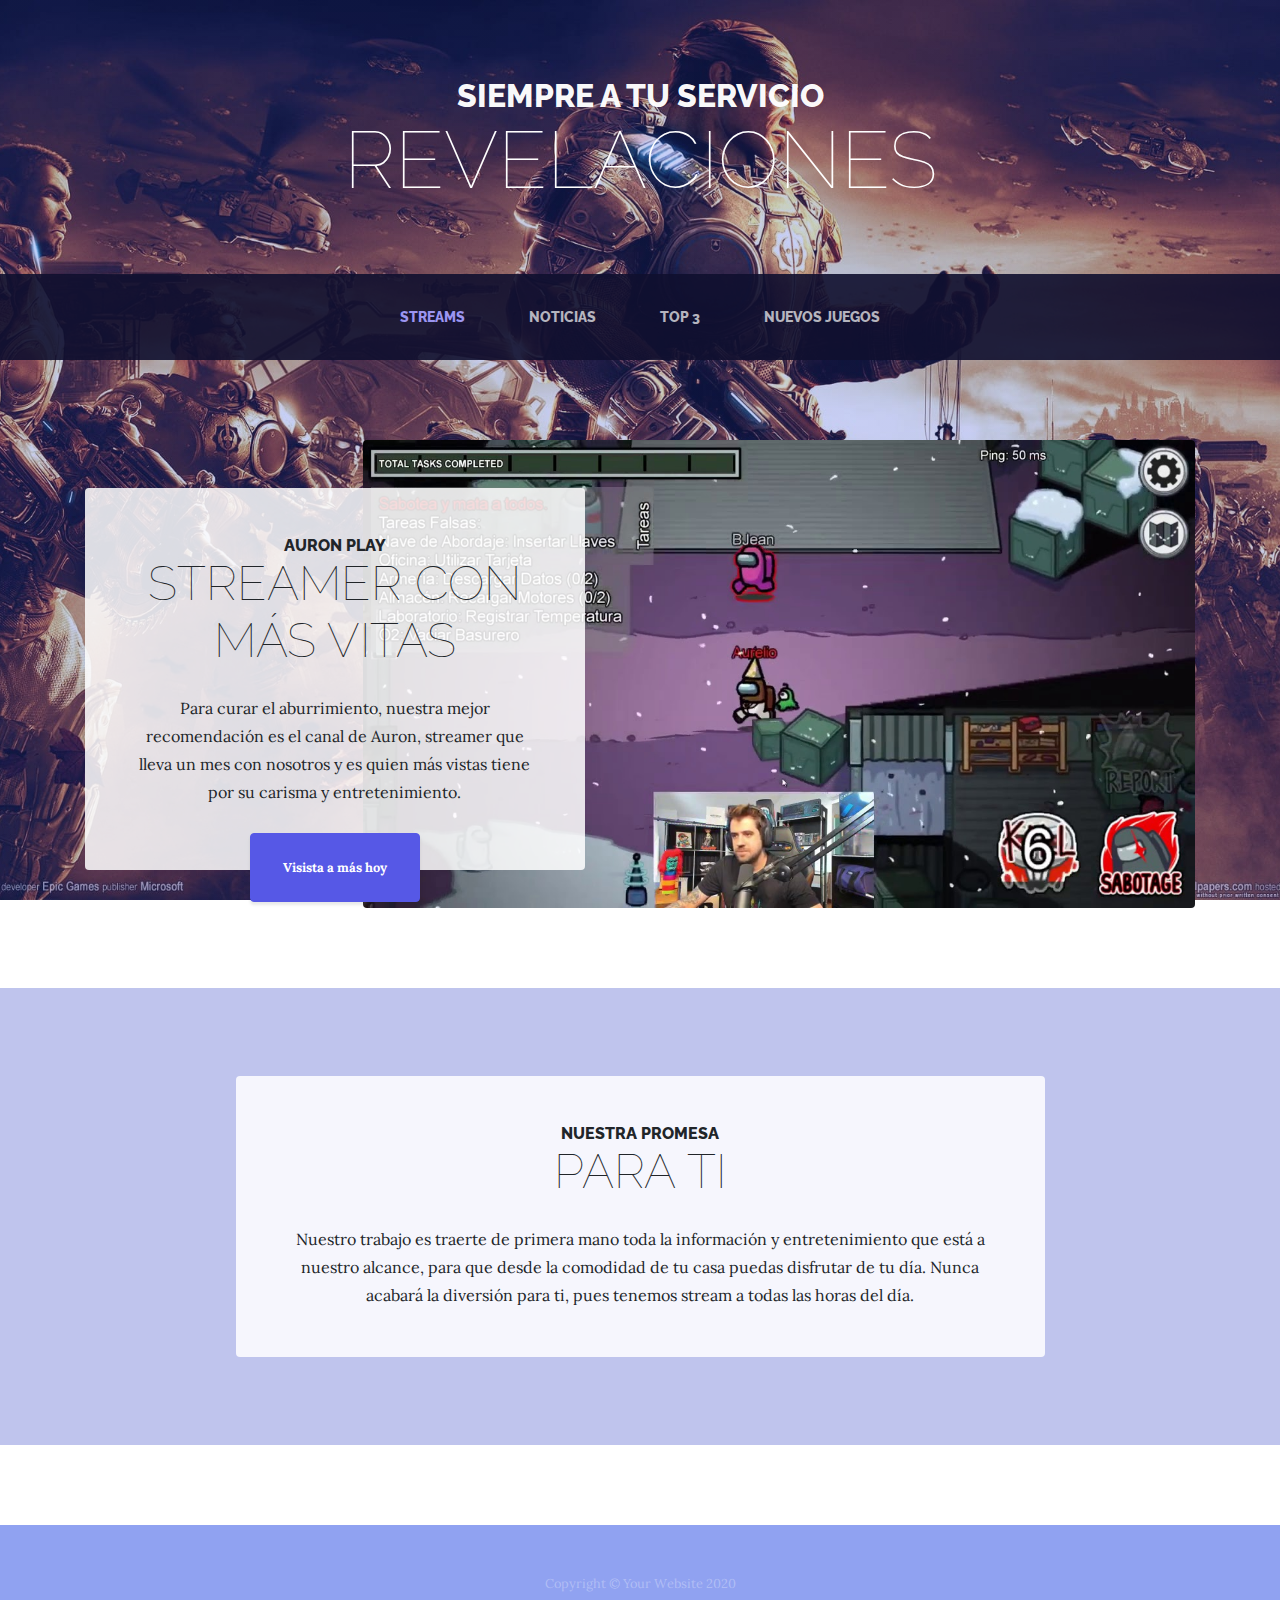
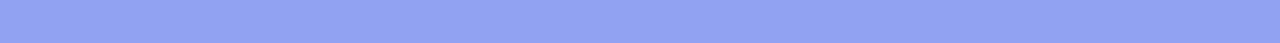
<file: le proyecte 2.0/index.html>
<!DOCTYPE html>
<html lang="en">

<head>

  <meta charset="utf-8">
  <meta name="viewport" content="width=device-width, initial-scale=1, shrink-to-fit=no">
  <meta name="description" content="">
  <meta name="author" content="">

  <title>Revelaciones</title>

  <!-- Bootstrap core CSS -->
  <link href="vendor/bootstrap/css/bootstrap.min.css" rel="stylesheet">

  <!-- Custom fonts for this template -->
  <link
    href="https://fonts.googleapis.com/css?family=Raleway:100,100i,200,200i,300,300i,400,400i,500,500i,600,600i,700,700i,800,800i,900,900i"
    rel="stylesheet">
  <link href="https://fonts.googleapis.com/css?family=Lora:400,400i,700,700i" rel="stylesheet">

  <!-- Custom styles for this template -->
  <link href="css/business-casual.min.css" rel="stylesheet">

</head>

<body>

  <h1 class="site-heading text-center text-white d-none d-lg-block">
    <span class="site-heading-upper text-primary mb-3">Siempre a tu servicio</span>
    <span class="site-heading-lower">Revelaciones</span>
  </h1>

  <!-- Navigation -->
  <nav class="navbar navbar-expand-lg navbar-dark py-lg-4" id="mainNav">
    <div class="container">
      <a class="navbar-brand text-uppercase text-expanded font-weight-bold d-lg-none" href="#">Start Bootstrap</a>
      <button class="navbar-toggler" type="button" data-toggle="collapse" data-target="#navbarResponsive"
        aria-controls="navbarResponsive" aria-expanded="false" aria-label="Toggle navigation">
        <span class="navbar-toggler-icon"></span>
      </button>
      <div class="collapse navbar-collapse" id="navbarResponsive">
        <ul class="navbar-nav mx-auto">
          <li class="nav-item active px-lg-4">
            <a class="nav-link text-uppercase text-expanded" href="index.html">Streams
              <span class="sr-only">(current)</span>
            </a>
          </li>
          <li class="nav-item px-lg-4">
            <a class="nav-link text-uppercase text-expanded" href="about.html">Noticias</a>
          </li>
          <li class="nav-item px-lg-4">
            <a class="nav-link text-uppercase text-expanded" href="products.html">Top 3</a>
          </li>
          <li class="nav-item px-lg-4">
            <a class="nav-link text-uppercase text-expanded" href="store.html">Nuevos juegos</a>
          </li>
        </ul>
      </div>
    </div>
  </nav>

  <section class="page-section clearfix">
    <div class="container">
      <div class="intro">
        <img class="intro-img img-fluid mb-3 mb-lg-0 rounded" src="img/auron.jpg" alt="">
        <div class="intro-text left-0 text-center bg-faded p-5 rounded">
          <h2 class="section-heading mb-4">
            <span class="section-heading-upper">Auron Play</span>
            <span class="section-heading-lower">Streamer con más vitas</span>
          </h2>
          <p class="mb-3">Para curar el aburrimiento, nuestra mejor recomendación es el canal de Auron, streamer que
            lleva un mes con nosotros y es quien más vistas tiene por su carisma y entretenimiento.
          </p>
          <div class="intro-button mx-auto">
            <a class="btn btn-primary btn-xl" href="#">Visista a más hoy</a>
          </div>
        </div>
      </div>
    </div>
  </section>

  <section class="page-section cta">
    <div class="container">
      <div class="row">
        <div class="col-xl-9 mx-auto">
          <div class="cta-inner text-center rounded">
            <h2 class="section-heading mb-4">
              <span class="section-heading-upper">Nuestra promesa</span>
              <span class="section-heading-lower">Para ti</span>
            </h2>
            <p class="mb-0">Nuestro trabajo es traerte de primera mano toda la información y entretenimiento que está a
              nuestro alcance, para que desde la comodidad de tu casa puedas disfrutar de tu día. Nunca acabará la
              diversión para ti, pues tenemos stream a todas las horas del día.</p>
          </div>
        </div>
      </div>
    </div>
  </section>

  <footer class="footer text-faded text-center py-5">
    <div class="container">
      <p class="m-0 small">Copyright &copy; Your Website 2020</p>
    </div>
  </footer>

  <!-- Bootstrap core JavaScript -->
  <script src="vendor/jquery/jquery.min.js"></script>
  <script src="vendor/bootstrap/js/bootstrap.bundle.min.js"></script>

</body>

</html>
</file>
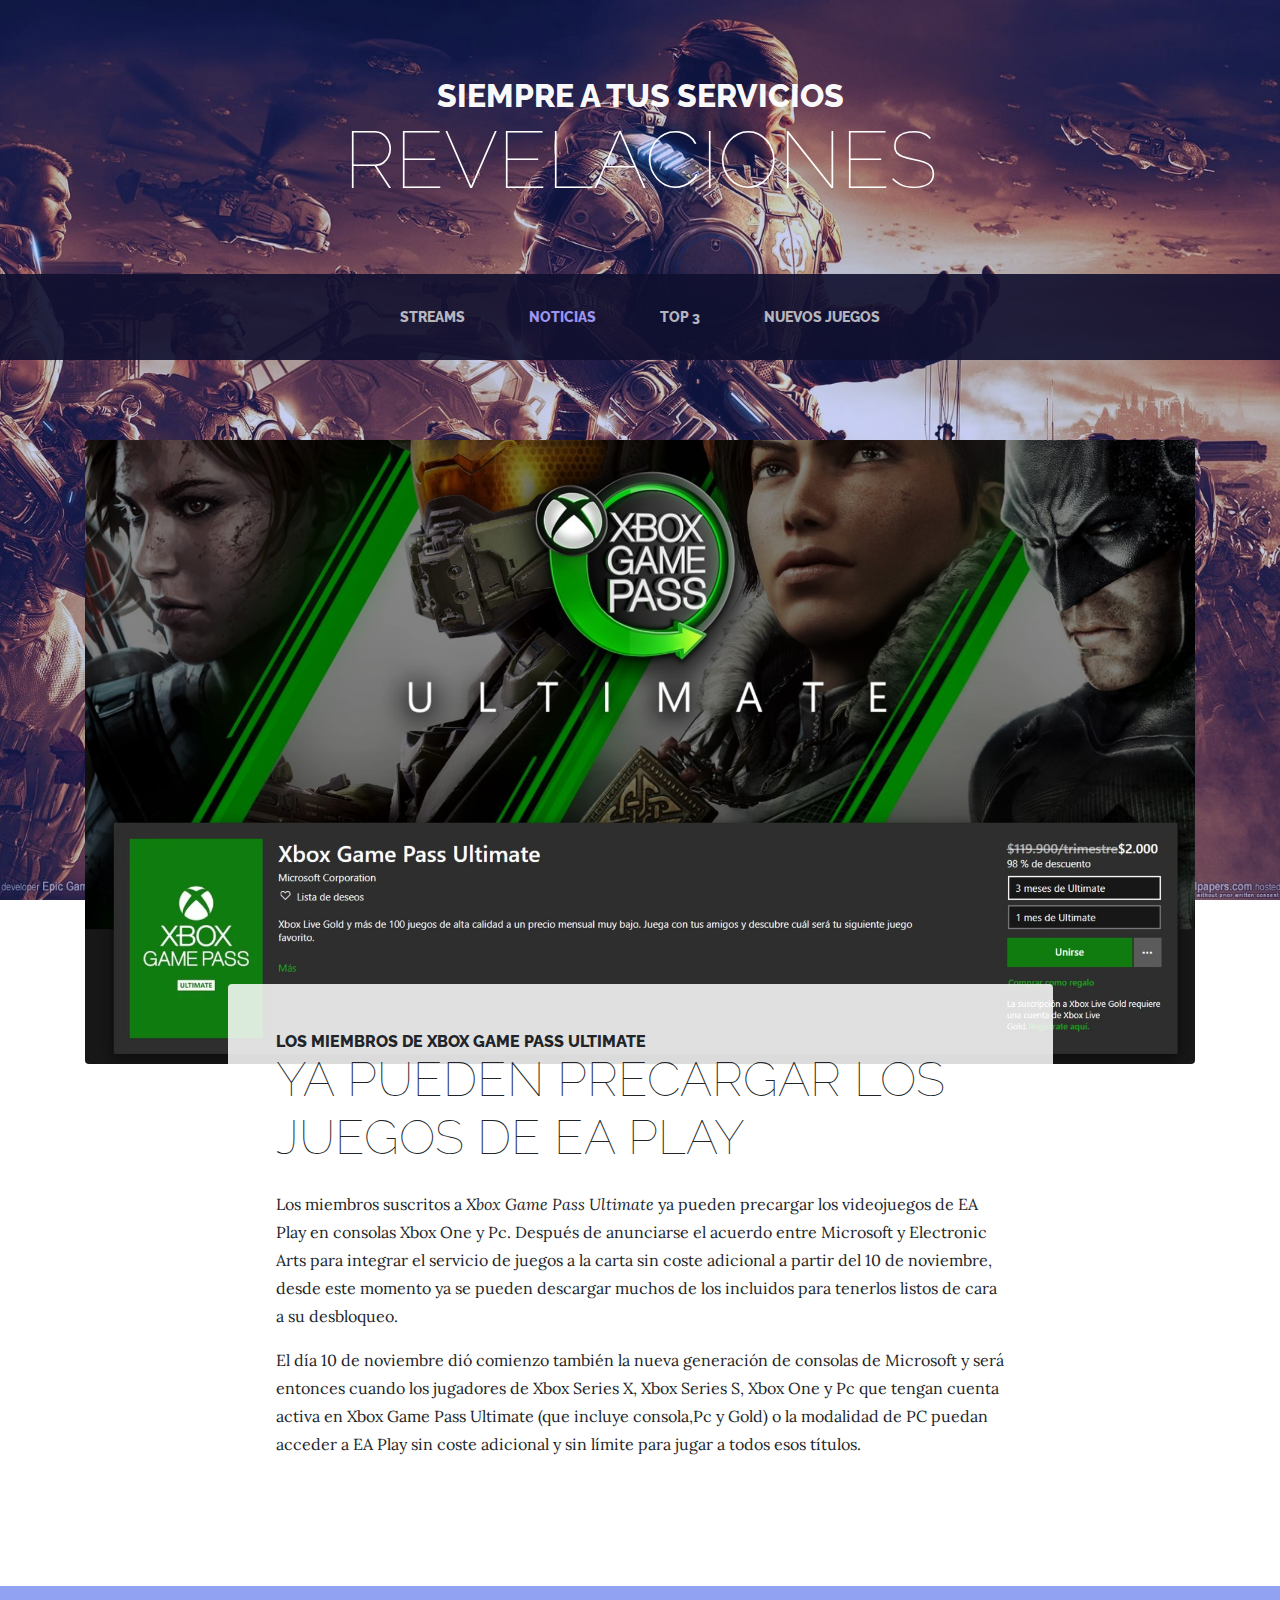
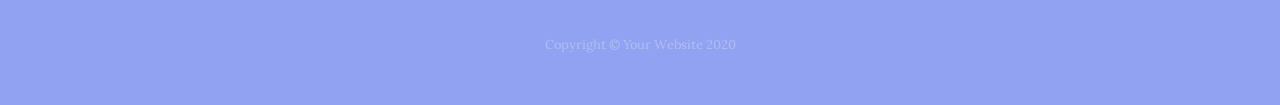
<file: le proyecte 2.0/about.html>
<!DOCTYPE html>
<html lang="en">

<head>

  <meta charset="utf-8">
  <meta name="viewport" content="width=device-width, initial-scale=1, shrink-to-fit=no">
  <meta name="description" content="">
  <meta name="author" content="">

  <title>Revelaciones</title>

  <!-- Bootstrap core CSS -->
  <link href="vendor/bootstrap/css/bootstrap.min.css" rel="stylesheet">

  <!-- Custom fonts for this template -->
  <link
    href="https://fonts.googleapis.com/css?family=Raleway:100,100i,200,200i,300,300i,400,400i,500,500i,600,600i,700,700i,800,800i,900,900i"
    rel="stylesheet">
  <link href="https://fonts.googleapis.com/css?family=Lora:400,400i,700,700i" rel="stylesheet">

  <!-- Custom styles for this template -->
  <link href="css/business-casual.min.css" rel="stylesheet">

</head>

<body>

  <h1 class="site-heading text-center text-white d-none d-lg-block">
    <span class="site-heading-upper text-primary mb-3">Siempre a tus servicios</span>
    <span class="site-heading-lower">Revelaciones</span>
  </h1>

  <!-- Navigation -->
  <nav class="navbar navbar-expand-lg navbar-dark py-lg-4" id="mainNav">
    <div class="container">
      <a class="navbar-brand text-uppercase text-expanded font-weight-bold d-lg-none" href="#">Start Bootstrap</a>
      <button class="navbar-toggler" type="button" data-toggle="collapse" data-target="#navbarResponsive"
        aria-controls="navbarResponsive" aria-expanded="false" aria-label="Toggle navigation">
        <span class="navbar-toggler-icon"></span>
      </button>
      <div class="collapse navbar-collapse" id="navbarResponsive">
        <ul class="navbar-nav mx-auto">
          <li class="nav-item px-lg-4">
            <a class="nav-link text-uppercase text-expanded" href="index.html">Streams
              <span class="sr-only">(current)</span>
            </a>
          </li>
          <li class="nav-item active px-lg-4">
            <a class="nav-link text-uppercase text-expanded" href="about.html">Noticias</a>
          </li>
          <li class="nav-item px-lg-4">
            <a class="nav-link text-uppercase text-expanded" href="products.html">Top 3</a>
          </li>
          <li class="nav-item px-lg-4">
            <a class="nav-link text-uppercase text-expanded" href="store.html">Nuevos juegos</a>
          </li>
        </ul>
      </div>
    </div>
  </nav>

  <section class="page-section about-heading">
    <div class="container">
      <img class="img-fluid rounded about-heading-img mb-3 mb-lg-0" src="img/about.jpg" alt="">
      <div class="about-heading-content">
        <div class="row">
          <div class="col-xl-9 col-lg-10 mx-auto">
            <div class="bg-faded rounded p-5">
              <h2 class="section-heading mb-4">
                <span class="section-heading-upper">Los miembros de Xbox Game Pass Ultimate</span>
                <span class="section-heading-lower">Ya pueden precargar los juegos de EA Play</span>
              </h2>
              <p>Los miembros suscritos a <em>Xbox Game Pass Ultimate</em> ya pueden precargar los videojuegos de EA
                Play en consolas Xbox One y Pc. Después de anunciarse el acuerdo entre Microsoft y Electronic Arts para
                integrar el servicio de juegos a la carta sin coste adicional a partir del 10 de noviembre, desde este
                momento ya se pueden descargar muchos de los incluidos para tenerlos listos de cara a su desbloqueo.</p>
              <p class="mb-0">El día 10 de noviembre dió comienzo también la nueva generación de consolas de Microsoft y
                será entonces cuando los jugadores de Xbox Series X, Xbox Series S, Xbox One y Pc que tengan cuenta
                activa en Xbox Game Pass Ultimate (que incluye consola,Pc y Gold) o la modalidad de PC puedan acceder a
                EA Play sin coste adicional y sin límite para jugar a todos esos títulos.</p>
            </div>
          </div>
        </div>
      </div>
    </div>
  </section>

  <footer class="footer text-faded text-center py-5">
    <div class="container">
      <p class="m-0 small">Copyright &copy; Your Website 2020</p>
    </div>
  </footer>

  <!-- Bootstrap core JavaScript -->
  <script src="vendor/jquery/jquery.min.js"></script>
  <script src="vendor/bootstrap/js/bootstrap.bundle.min.js"></script>

</body>

</html>
</file>
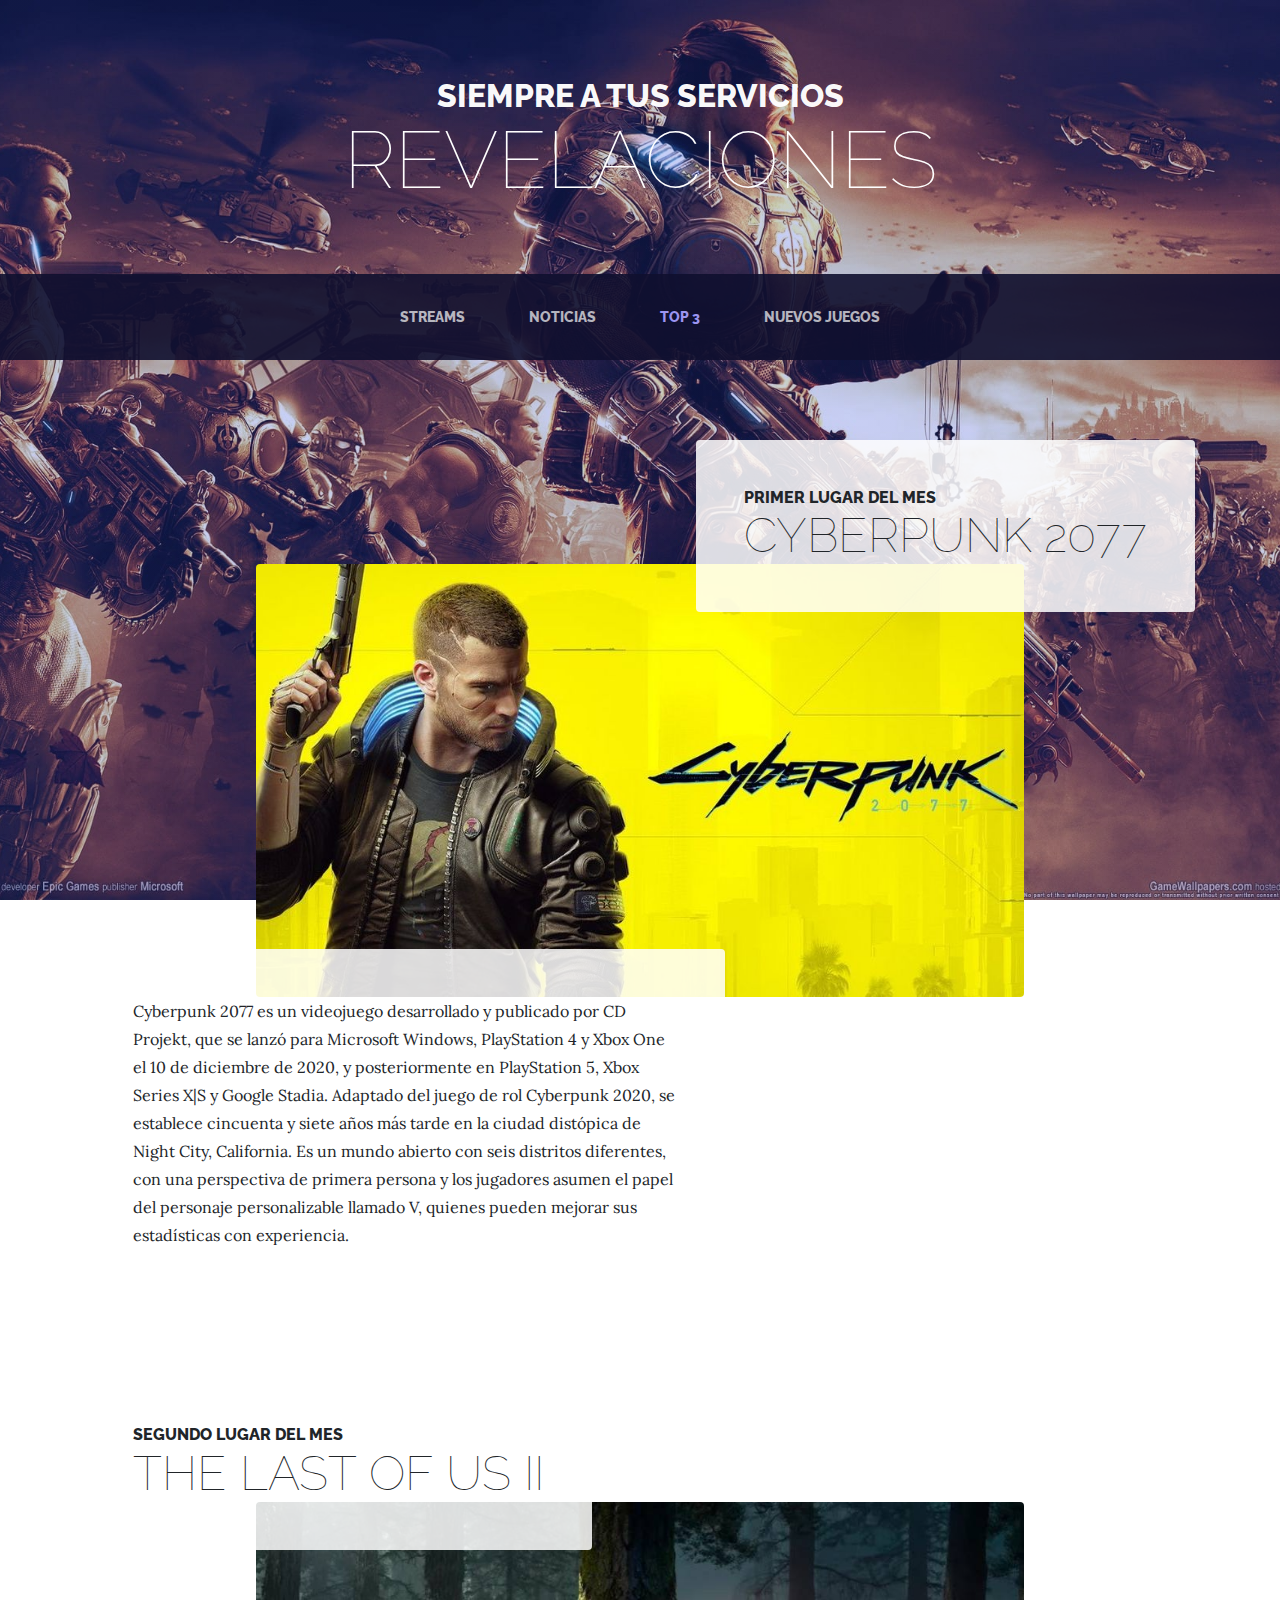
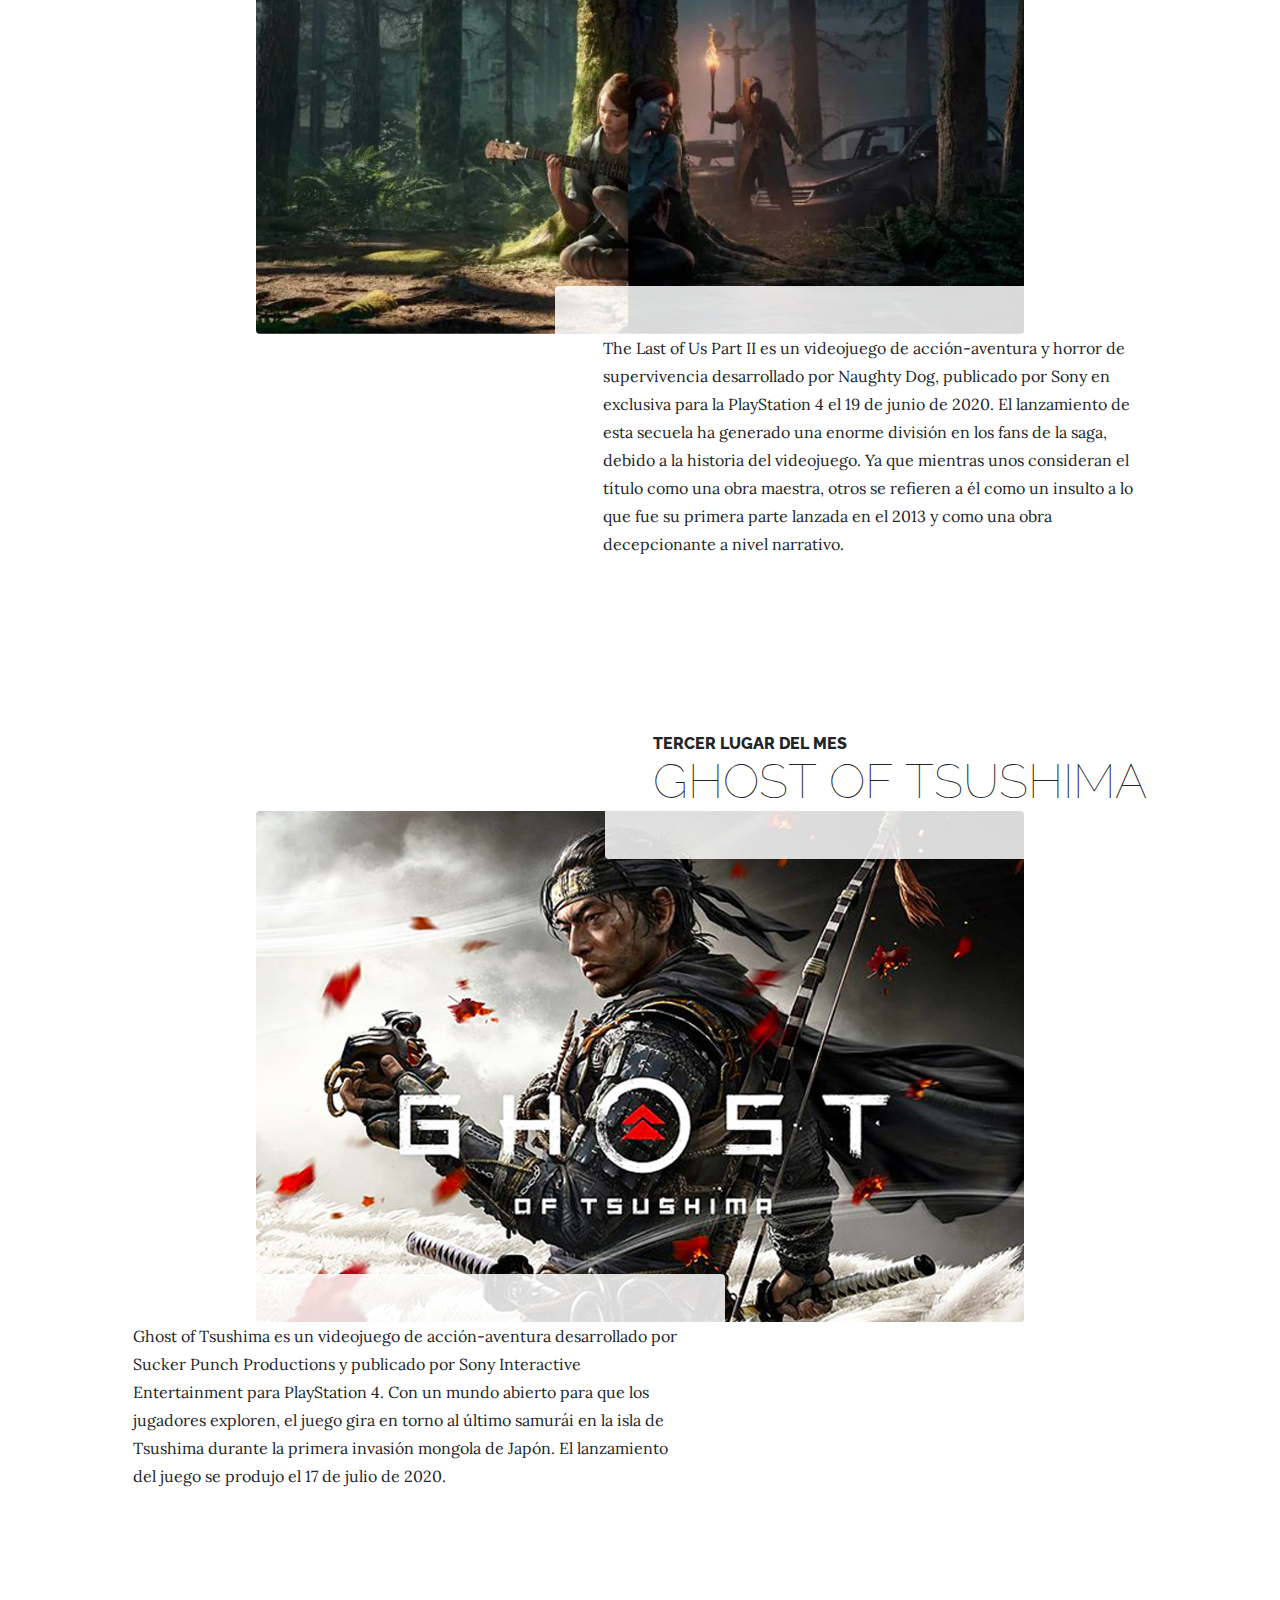
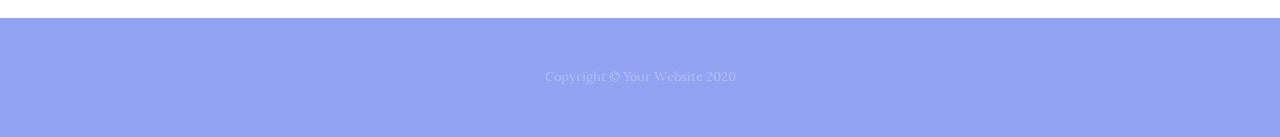
<file: le proyecte 2.0/products.html>
<!DOCTYPE html>
<html lang="en">

<head>

  <meta charset="utf-8">
  <meta name="viewport" content="width=device-width, initial-scale=1, shrink-to-fit=no">
  <meta name="description" content="">
  <meta name="author" content="">

  <title>Revelaciones</title>

  <!-- Bootstrap core CSS -->
  <link href="vendor/bootstrap/css/bootstrap.min.css" rel="stylesheet">

  <!-- Custom fonts for this template -->
  <link
    href="https://fonts.googleapis.com/css?family=Raleway:100,100i,200,200i,300,300i,400,400i,500,500i,600,600i,700,700i,800,800i,900,900i"
    rel="stylesheet">
  <link href="https://fonts.googleapis.com/css?family=Lora:400,400i,700,700i" rel="stylesheet">

  <!-- Custom styles for this template -->
  <link href="css/business-casual.min.css" rel="stylesheet">

</head>

<body>

  <h1 class="site-heading text-center text-white d-none d-lg-block">
    <span class="site-heading-upper text-primary mb-3">Siempre a tus servicios</span>
    <span class="site-heading-lower">Revelaciones</span>
  </h1>

  <!-- Navigation -->
  <nav class="navbar navbar-expand-lg navbar-dark py-lg-4" id="mainNav">
    <div class="container">
      <a class="navbar-brand text-uppercase text-expanded font-weight-bold d-lg-none" href="#">Start Bootstrap</a>
      <button class="navbar-toggler" type="button" data-toggle="collapse" data-target="#navbarResponsive"
        aria-controls="navbarResponsive" aria-expanded="false" aria-label="Toggle navigation">
        <span class="navbar-toggler-icon"></span>
      </button>
      <div class="collapse navbar-collapse" id="navbarResponsive">
        <ul class="navbar-nav mx-auto">
          <li class="nav-item px-lg-4">
            <a class="nav-link text-uppercase text-expanded" href="index.html">Streams
              <span class="sr-only">(current)</span>
            </a>
          </li>
          <li class="nav-item px-lg-4">
            <a class="nav-link text-uppercase text-expanded" href="about.html">Noticias</a>
          </li>
          <li class="nav-item active px-lg-4">
            <a class="nav-link text-uppercase text-expanded" href="products.html">Top 3</a>
          </li>
          <li class="nav-item px-lg-4">
            <a class="nav-link text-uppercase text-expanded" href="store.html">Nuevos juegos</a>
          </li>
        </ul>
      </div>
    </div>
  </nav>

  <section class="page-section">
    <div class="container">
      <div class="product-item">
        <div class="product-item-title d-flex">
          <div class="bg-faded p-5 d-flex ml-auto rounded">
            <h2 class="section-heading mb-0">
              <span class="section-heading-upper">Primer lugar del mes</span>
              <span class="section-heading-lower">Cyberpunk 2077</span>
            </h2>
          </div>
        </div>
        <img class="product-item-img mx-auto d-flex rounded img-fluid mb-3 mb-lg-0" src="img/cyber.jpeg" alt="">
        <div class="product-item-description d-flex mr-auto">
          <div class="bg-faded p-5 rounded">
            <p class="mb-0">Cyberpunk 2077 es un videojuego desarrollado y publicado por CD Projekt, que se lanzó para
              Microsoft Windows, PlayStation 4 y Xbox One el 10 de diciembre de 2020, y posteriormente en PlayStation 5,
              Xbox Series X|S y Google Stadia. Adaptado del juego de rol Cyberpunk 2020, se establece cincuenta y siete
              años más tarde en la ciudad distópica de Night City, California. Es un mundo abierto con seis distritos
              diferentes, con una perspectiva de primera persona y los jugadores asumen el papel del personaje
              personalizable llamado V, quienes pueden mejorar sus estadísticas con experiencia.</p>
          </div>
        </div>
      </div>
    </div>
  </section>

  <section class="page-section">
    <div class="container">
      <div class="product-item">
        <div class="product-item-title d-flex">
          <div class="bg-faded p-5 d-flex mr-auto rounded">
            <h2 class="section-heading mb-0">
              <span class="section-heading-upper">Segundo lugar del mes</span>
              <span class="section-heading-lower">The last of us II</span>
            </h2>
          </div>
        </div>
        <img class="product-item-img mx-auto d-flex rounded img-fluid mb-3 mb-lg-0" src="img/last.jpg" alt="">
        <div class="product-item-description d-flex ml-auto">
          <div class="bg-faded p-5 rounded">
            <p class="mb-0">The Last of Us Part II es un videojuego de acción-aventura y horror de supervivencia
              desarrollado por Naughty Dog, publicado por Sony en exclusiva para la PlayStation 4 el 19 de junio de
              2020. El lanzamiento de esta secuela ha generado una enorme división en los fans de la saga, debido a la
              historia del videojuego. Ya que mientras unos consideran el título como una obra maestra, otros se
              refieren a él como un insulto a lo que fue su primera parte lanzada en el 2013 y como una obra
              decepcionante a nivel narrativo.</p>
          </div>
        </div>
      </div>
    </div>
  </section>

  <section class="page-section">
    <div class="container">
      <div class="product-item">
        <div class="product-item-title d-flex">
          <div class="bg-faded p-5 d-flex ml-auto rounded">
            <h2 class="section-heading mb-0">
              <span class="section-heading-upper">Tercer lugar del mes</span>
              <span class="section-heading-lower">Ghost of tsushima</span>
            </h2>
          </div>
        </div>
        <img class="product-item-img mx-auto d-flex rounded img-fluid mb-3 mb-lg-0" src="img/ghost.jpg" alt="">
        <div class="product-item-description d-flex mr-auto">
          <div class="bg-faded p-5 rounded">
            <p class="mb-0">Ghost of Tsushima es un videojuego de acción-aventura desarrollado por Sucker Punch
              Productions y publicado por Sony Interactive Entertainment para PlayStation 4. Con un mundo abierto para
              que los jugadores exploren, el juego gira en torno al último samurái en la isla de Tsushima durante la
              primera invasión mongola de Japón. El lanzamiento del juego se produjo el 17 de julio de 2020.</p>
          </div>
        </div>
      </div>
    </div>
  </section>

  <footer class="footer text-faded text-center py-5">
    <div class="container">
      <p class="m-0 small">Copyright &copy; Your Website 2020</p>
    </div>
  </footer>

  <!-- Bootstrap core JavaScript -->
  <script src="vendor/jquery/jquery.min.js"></script>
  <script src="vendor/bootstrap/js/bootstrap.bundle.min.js"></script>

</body>

</html>
</file>
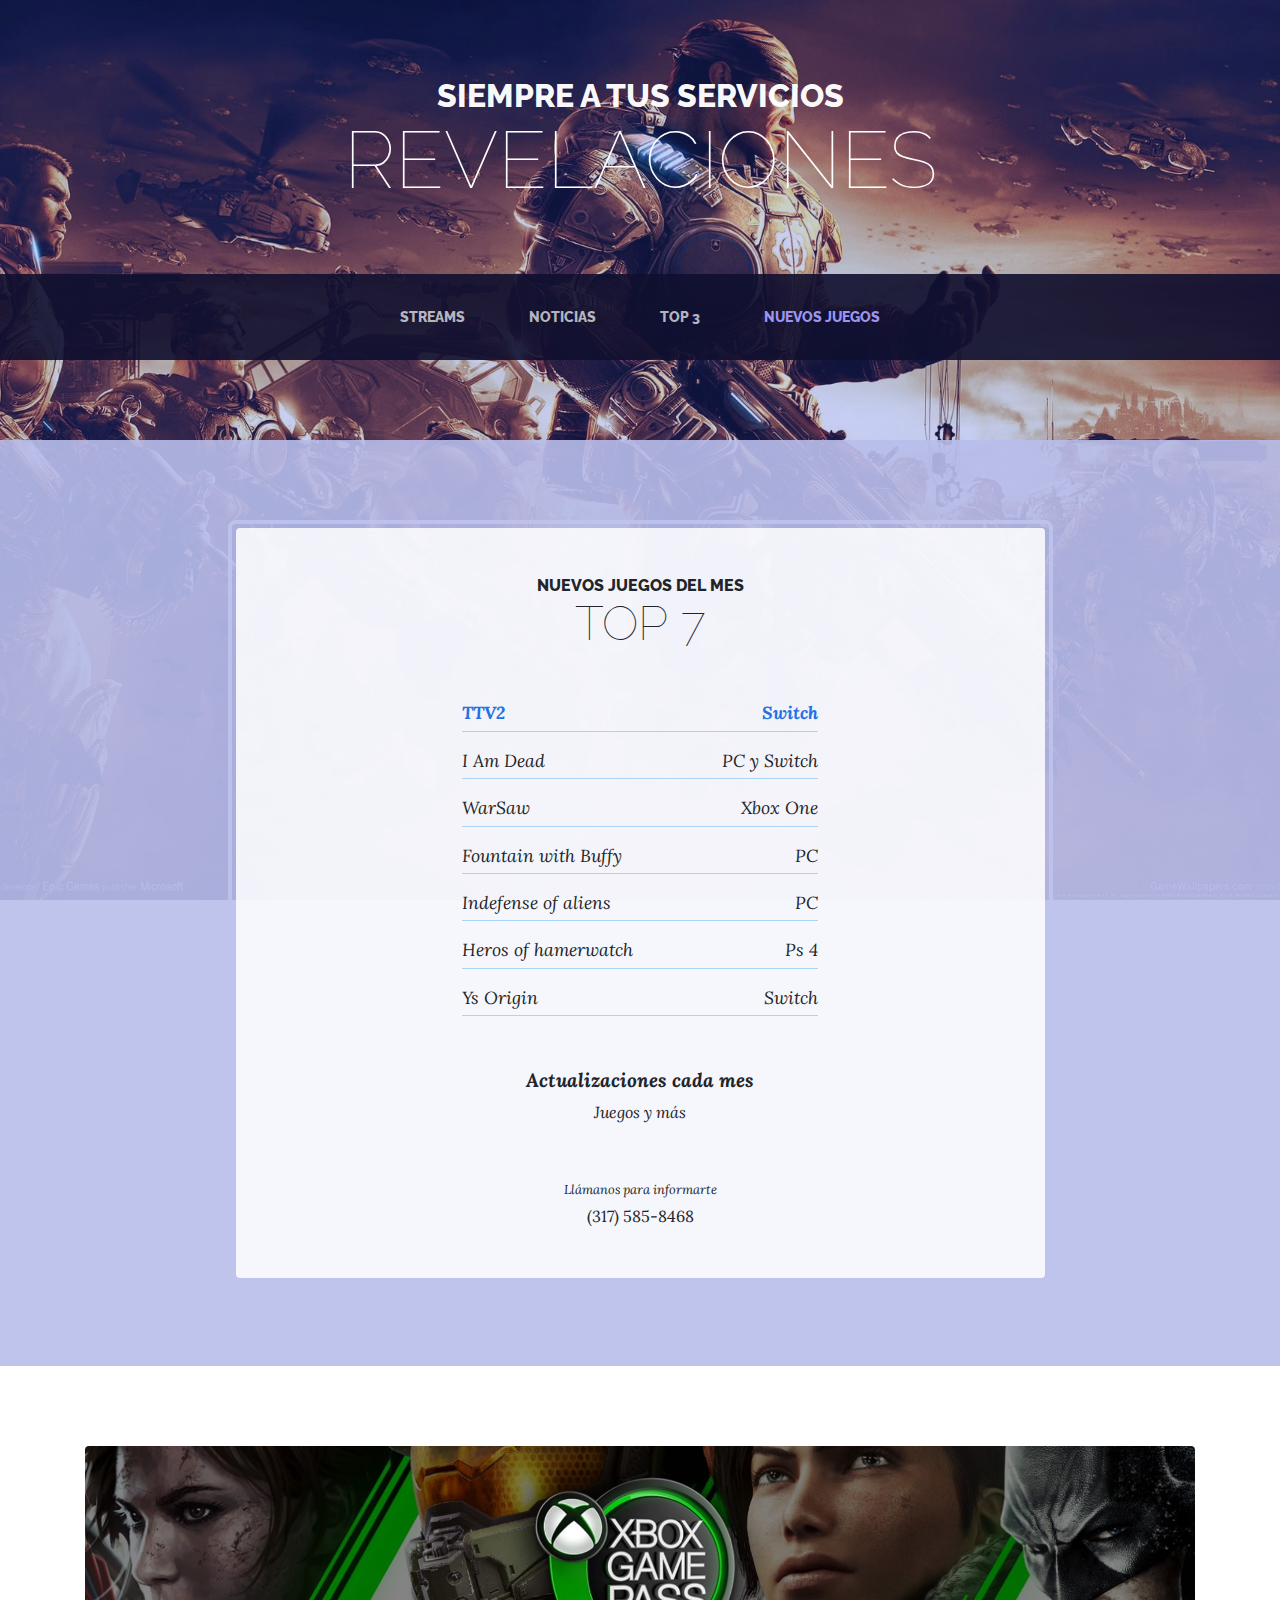
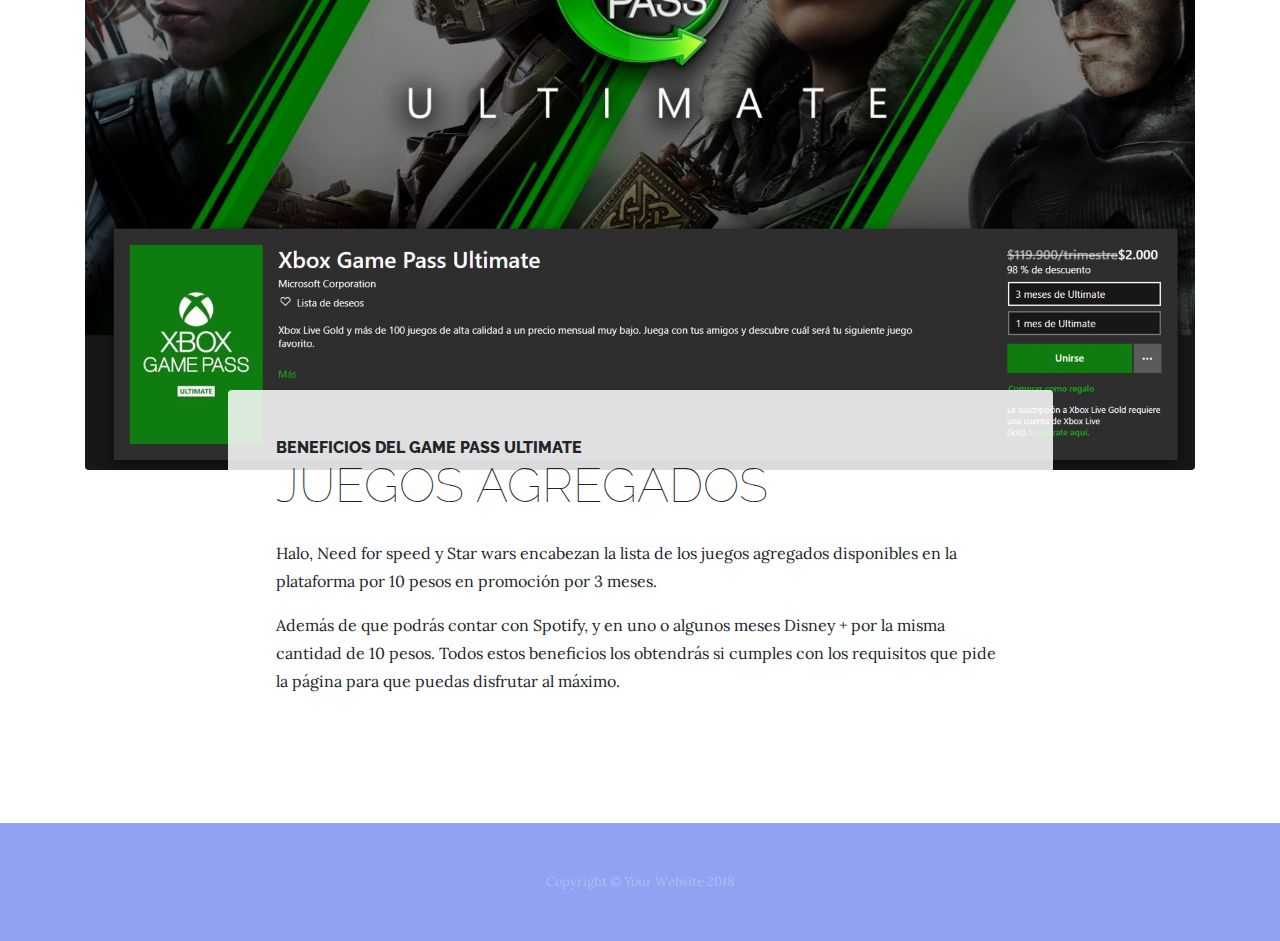
<file: le proyecte 2.0/store.html>
<!DOCTYPE html>
<html lang="en">

<head>

  <meta charset="utf-8">
  <meta name="viewport" content="width=device-width, initial-scale=1, shrink-to-fit=no">
  <meta name="description" content="">
  <meta name="author" content="">

  <title>Revelaciones</title>

  <!-- Bootstrap core CSS -->
  <link href="vendor/bootstrap/css/bootstrap.min.css" rel="stylesheet">

  <!-- Custom fonts for this template -->
  <link
    href="https://fonts.googleapis.com/css?family=Raleway:100,100i,200,200i,300,300i,400,400i,500,500i,600,600i,700,700i,800,800i,900,900i"
    rel="stylesheet">
  <link href="https://fonts.googleapis.com/css?family=Lora:400,400i,700,700i" rel="stylesheet">

  <!-- Custom styles for this template -->
  <link href="css/business-casual.min.css" rel="stylesheet">

</head>

<body>

  <h1 class="site-heading text-center text-white d-none d-lg-block">
    <span class="site-heading-upper text-primary mb-3">Siempre a tus servicios</span>
    <span class="site-heading-lower">Revelaciones</span>
  </h1>

  <!-- Navigation -->
  <nav class="navbar navbar-expand-lg navbar-dark py-lg-4" id="mainNav">
    <div class="container">
      <a class="navbar-brand text-uppercase text-expanded font-weight-bold d-lg-none" href="#">Start Bootstrap</a>
      <button class="navbar-toggler" type="button" data-toggle="collapse" data-target="#navbarResponsive"
        aria-controls="navbarResponsive" aria-expanded="false" aria-label="Toggle navigation">
        <span class="navbar-toggler-icon"></span>
      </button>
      <div class="collapse navbar-collapse" id="navbarResponsive">
        <ul class="navbar-nav mx-auto">
          <li class="nav-item px-lg-4">
            <a class="nav-link text-uppercase text-expanded" href="index.html">Streams
              <span class="sr-only">(current)</span>
            </a>
          </li>
          <li class="nav-item px-lg-4">
            <a class="nav-link text-uppercase text-expanded" href="about.html">Noticias</a>
          </li>
          <li class="nav-item px-lg-4">
            <a class="nav-link text-uppercase text-expanded" href="products.html">Top 3</a>
          </li>
          <li class="nav-item active px-lg-4">
            <a class="nav-link text-uppercase text-expanded" href="store.html">Nuevos juegos</a>
          </li>
        </ul>
      </div>
    </div>
  </nav>

  <section class="page-section cta">
    <div class="container">
      <div class="row">
        <div class="col-xl-9 mx-auto">
          <div class="cta-inner text-center rounded">
            <h2 class="section-heading mb-5">
              <span class="section-heading-upper">Nuevos juegos del mes</span>
              <span class="section-heading-lower">Top 7</span>
            </h2>
            <ul class="list-unstyled list-hours mb-5 text-left mx-auto">
              <li class="list-unstyled-item list-hours-item d-flex">
                TTV2
                <span class="ml-auto">Switch</span>
              </li>
              <li class="list-unstyled-item list-hours-item d-flex">
                I Am Dead
                <span class="ml-auto">PC y Switch</span>
              </li>
              <li class="list-unstyled-item list-hours-item d-flex">
                WarSaw
                <span class="ml-auto">Xbox One</span>
              </li>
              <li class="list-unstyled-item list-hours-item d-flex">
                Fountain with Buffy
                <span class="ml-auto">PC</span>
              </li>
              <li class="list-unstyled-item list-hours-item d-flex">
                Indefense of aliens
                <span class="ml-auto">PC</span>
              </li>
              <li class="list-unstyled-item list-hours-item d-flex">
                Heros of hamerwatch
                <span class="ml-auto">Ps 4</span>
              </li>
              <li class="list-unstyled-item list-hours-item d-flex">
                Ys Origin
                <span class="ml-auto">Switch</span>
              </li>
            </ul>
            <p class="address mb-5">
              <em>
                <strong>Actualizaciones cada mes</strong>
                <br>
                Juegos y más
              </em>
            </p>
            <p class="mb-0">
              <small>
                <em>Llámanos para informarte</em>
              </small>
              <br>
              (317) 585-8468
            </p>
          </div>
        </div>
      </div>
    </div>
  </section>

  <section class="page-section about-heading">
    <div class="container">
      <img class="img-fluid rounded about-heading-img mb-3 mb-lg-0" src="img/about.jpg" alt="">
      <div class="about-heading-content">
        <div class="row">
          <div class="col-xl-9 col-lg-10 mx-auto">
            <div class="bg-faded rounded p-5">
              <h2 class="section-heading mb-4">
                <span class="section-heading-upper">Beneficios del Game Pass Ultimate</span>
                <span class="section-heading-lower">Juegos agregados</span>
              </h2>
              <p>Halo, Need for speed y Star wars encabezan la lista de los juegos agregados disponibles en la
                plataforma por 10 pesos en promoción por 3 meses.</p>
              <p class="mb-0">Además de que podrás contar con Spotify, y en uno o algunos meses Disney + por la misma
                cantidad de 10 pesos. Todos estos beneficios los obtendrás si cumples con los requisitos que pide la
                página para que puedas disfrutar al máximo.
              </p>
            </div>
          </div>
        </div>
      </div>
    </div>
  </section>

  <footer class="footer text-faded text-center py-5">
    <div class="container">
      <p class="m-0 small">Copyright &copy; Your Website 2018</p>
    </div>
  </footer>

  <!-- Bootstrap core JavaScript -->
  <script src="vendor/jquery/jquery.min.js"></script>
  <script src="vendor/bootstrap/js/bootstrap.bundle.min.js"></script>

  <!-- Script to highlight the active date in the hours list -->
  <script>
    $('.list-hours li').eq(new Date().getDay()).addClass('today');
  </script>

</body>

</html>
</file>
<file: le proyecte 2.0/css/business-casual.min.css>
/*!
 * Start Bootstrap - Business Casual v5.0.11 (https://startbootstrap.com/theme/business-casual)
 * Copyright 2013-2020 Start Bootstrap
 * Licensed under MIT (https://github.com/StartBootstrap/startbootstrap-business-casual/blob/master/LICENSE)
 */body{font-family:Lora;background-image:linear-gradient(rgba(46, 74, 231, 0.26),rgba(46, 74, 231, 0.26)),url(../img/gears.jpeg);background-attachment:fixed;background-position:center;background-size:cover}h1,h2,h3,h4,h5,h6{font-family:Raleway}p{line-height:1.75}.text-faded{color:rgba(255,255,255,.3)}.site-heading{margin-top:5rem;margin-bottom:5rem;text-transform:uppercase;line-height:1;font-family:Raleway}.site-heading .site-heading-upper{display:block;font-size:2rem;font-weight:800}.site-heading .site-heading-lower{font-size:5rem;font-weight:100;line-height:4rem}.page-section{margin-top:5rem;margin-bottom:5rem}.section-heading{text-transform:uppercase}.section-heading .section-heading-upper{display:block;font-size:1rem;font-weight:800}.section-heading .section-heading-lower{display:block;font-size:3rem;font-weight:100}.bg-faded{background-color:rgba(255,255,255,.85)}#mainNav{background-color:rgba(15, 16, 47, 0.9);font-family:Raleway}#mainNav .navbar-brand{color:#e6a756}#mainNav .navbar-nav .nav-item .nav-link{color:rgba(255,255,255,.7);font-weight:800}#mainNav .navbar-nav .nav-item.active .nav-link{color:#9b95f1}@media (min-width:992px){#mainNav .navbar-nav .nav-item .nav-link{font-size:.9rem}#mainNav .navbar-nav .nav-item .nav-link:hover{color:rgba(21, 103, 196, 0.452)}#mainNav .navbar-nav .nav-item.active .nav-link:hover{color:#3e40e6}}.btn-xl{font-weight:700;font-size:.8rem;padding-top:1.5rem;padding-bottom:1.5rem;padding-left:2rem;padding-right:2rem}.intro{position:relative}@media (min-width:992px){.intro .intro-img{width:75%;float:right}.intro .intro-text{left:0;width:60%;margin-top:3rem;position:absolute}.intro .intro-text .intro-button{width:100%;left:0;position:absolute;bottom:-2rem}}@media (min-width:1200px){.intro .intro-text{width:45%}}.cta{padding-top:5rem;padding-bottom:5rem;background-color:rgba(184, 190, 235, 0.9)}.cta .cta-inner{position:relative;padding:3rem;margin:.5rem;background-color:rgba(255,255,255,.85)}.cta .cta-inner:before{border-radius:.5rem;content:'';position:absolute;top:-.5rem;bottom:-.5rem;left:-.5rem;right:-.5rem;border:.25rem solid rgba(255,255,255,.85);z-index:-1}@media (min-width:992px){.about-heading .about-heading-img{position:relative;z-index:0}.about-heading .about-heading-content{margin-top:-5rem;position:relative;z-index:1}}@media (min-width:992px){.product-item .product-item-title{position:relative;z-index:1;margin-bottom:-3rem}.product-item .product-item-img{position:relative;z-index:0;max-width:60vw}.product-item .product-item-description{position:relative;z-index:1;margin-top:-3rem;max-width:50vw}}.list-hours{font-size:.9rem}.list-hours .list-hours-item{border-bottom:1px solid rgba(96, 178, 245, 0.5);padding-bottom:.25rem;margin-bottom:1rem;font-style:italic}.list-hours .list-hours-item.today{font-weight:700;color:#2471e4}@media (min-width:992px){.list-hours{width:50%;font-size:1.1rem}}.address strong{font-size:1.2rem}.footer{background-color:rgba(132, 152, 240, 0.9)}.text-primary{color:#fffffffd!important}.bg-primary{background-color:#567ce6c2!important}.btn{box-shadow:0 3px 3px 0 rgba(33,37,41,.1)}.btn-primary{background-color:#5658e6;border-color:#5658e6}.btn-primary:active,.btn-primary:focus,.btn-primary:hover{background-color:#8493e9;border-color:#8493e9}.font-weight-light{font-weight:100!important}
</file>
